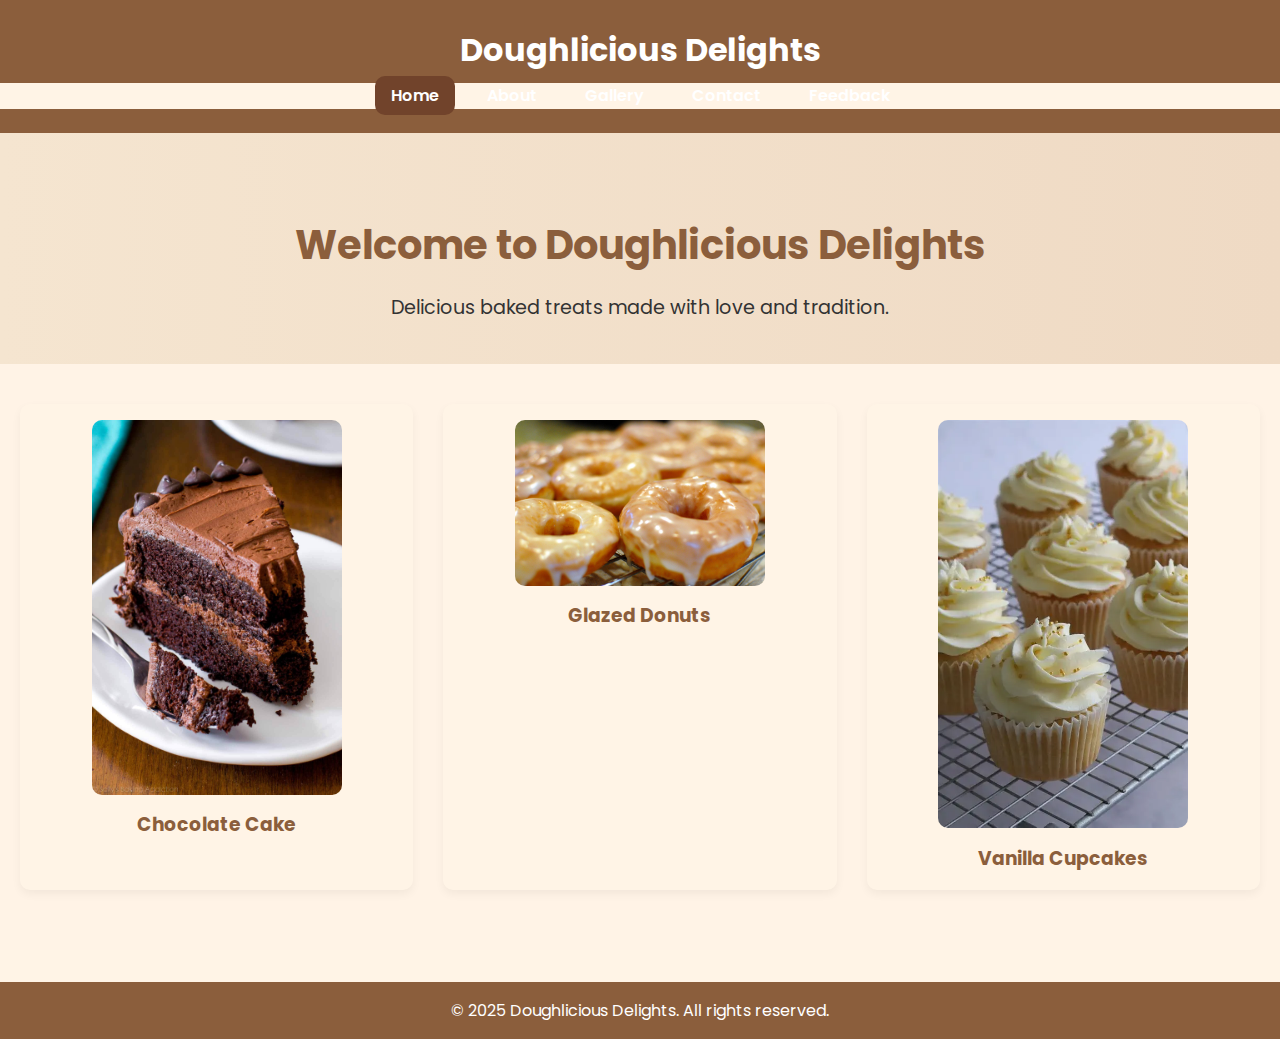
<file: index.html>
<!DOCTYPE html>
<html lang="en">
<head>
  <meta charset="UTF-8" />
  <meta name="viewport" content="width=device-width, initial-scale=1.0" />
  <title>Doughlicious Delights - Home</title>
  <link rel="stylesheet" href="style.css" />
</head>
<body>
  <header>
    <h1>Doughlicious Delights</h1>
    <nav>
      <ul>
        <li><a href="index.html" class="active">Home</a></li>
        <li><a href="about.html">About</a></li>
        <li><a href="gallery.html">Gallery</a></li>
        <li><a href="contact.html">Contact</a></li>
        <li><a href="feedback.html">Feedback</a></li>
      </ul>
    </nav>
  </header>

  <main class="hero">
    <h2>Welcome to Doughlicious Delights</h2>
    <p>Delicious baked treats made with love and tradition.</p>
  </main>

  <section class="products">
    <div class="product">
      <img src="images/cake1.jpg" alt="Chocolate Cake" />
      <h3>Chocolate Cake</h3>
    </div>
    <div class="product">
      <img src="images/donut1.jpg" alt="Donuts" />
      <h3>Glazed Donuts</h3>
    </div>
    <div class="product">
      <img src="images/cupcake1.jpg" alt="Cupcakes" />
      <h3>Vanilla Cupcakes</h3>
    </div>
  </section>

  <footer>
    <p>&copy; 2025 Doughlicious Delights. All rights reserved.</p>
  </footer>
</body>
</html>
</file>
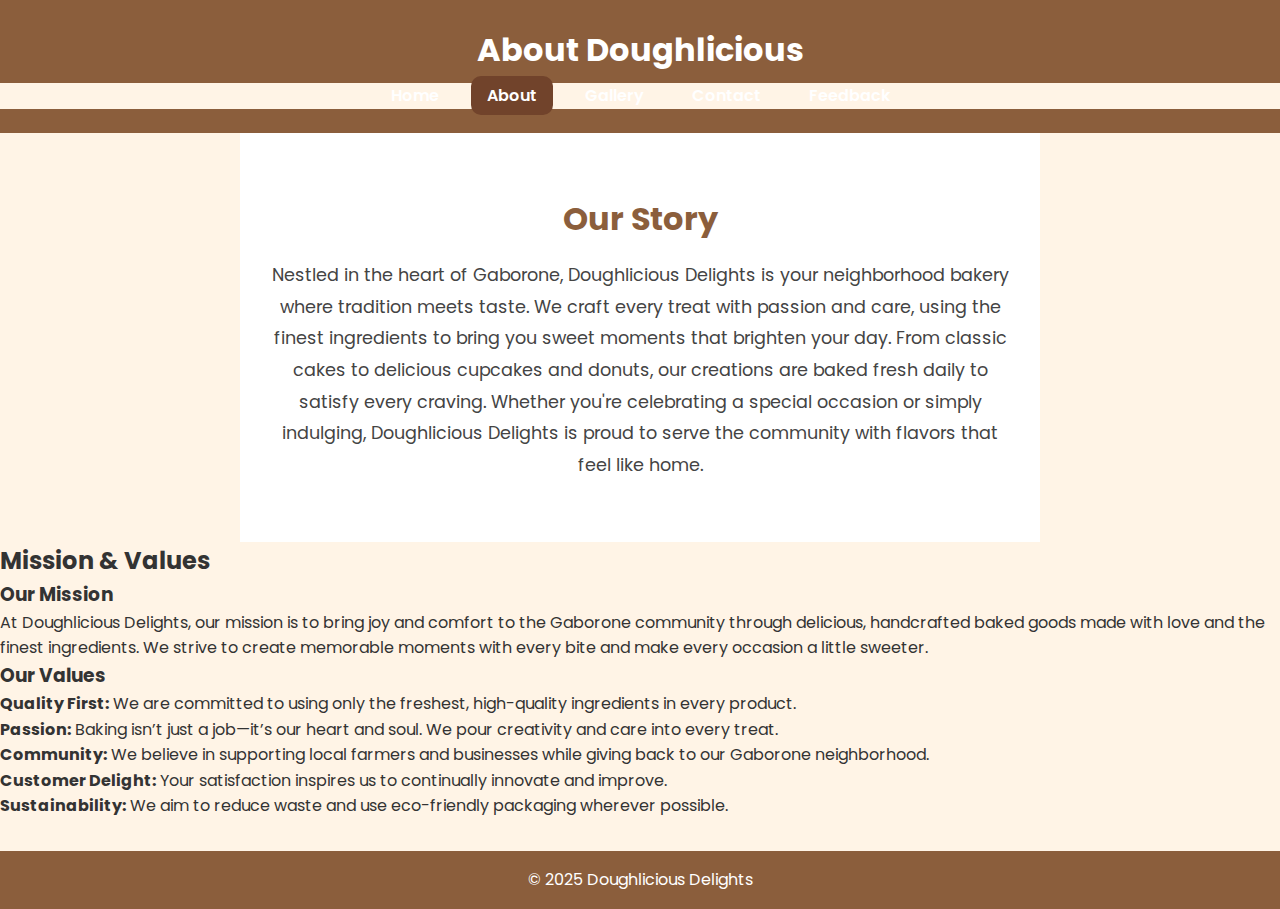
<file: about.html>
<!DOCTYPE html>
<html lang="en">
<head>
  <meta charset="UTF-8" />
  <meta name="viewport" content="width=device-width, initial-scale=1.0" />
  <title>About Us - Doughlicious Delights</title>
  <link rel="stylesheet" href="style.css" />
</head>
<body>
  <header>
    <h1>About Doughlicious</h1>
    <nav>
      <ul>
        <li><a href="index.html">Home</a></li>
        <li><a href="about.html" class="active">About</a></li>
        <li><a href="gallery.html">Gallery</a></li>
        <li><a href="contact.html">Contact</a></li>
        <li><a href="feedback.html">Feedback</a></li>
      </ul>
    </nav>
  </header>

  <main class="about">
    <h2>Our Story</h2>
    <p>Nestled in the heart of Gaborone, Doughlicious Delights is your neighborhood bakery where tradition meets taste. We craft every treat with passion and care, using the finest ingredients to bring you sweet moments that brighten your day. From classic cakes to delicious cupcakes and donuts, our creations are baked fresh daily to satisfy every craving. Whether you're celebrating a special occasion or simply indulging, Doughlicious Delights is proud to serve the community with flavors that feel like home.</p>
  </main>
 <section class="mission-values">
  <h2>Mission &amp; Values</h2>
  <h3>Our Mission</h3>
  <p>
    At Doughlicious Delights, our mission is to bring joy and comfort to the Gaborone community through delicious, handcrafted baked goods made with love and the finest ingredients. We strive to create memorable moments with every bite and make every occasion a little sweeter.
  </p>

  <h3>Our Values</h3>
  <ul>
    <li><strong>Quality First:</strong> We are committed to using only the freshest, high-quality ingredients in every product.</li>
    <li><strong>Passion:</strong> Baking isn’t just a job—it’s our heart and soul. We pour creativity and care into every treat.</li>
    <li><strong>Community:</strong> We believe in supporting local farmers and businesses while giving back to our Gaborone neighborhood.</li>
    <li><strong>Customer Delight:</strong> Your satisfaction inspires us to continually innovate and improve.</li>
    <li><strong>Sustainability:</strong> We aim to reduce waste and use eco-friendly packaging wherever possible.</li>
  </ul>
</section>

  <footer>
    <p>&copy; 2025 Doughlicious Delights</p>
  </footer>
</body>
</html>
</file>
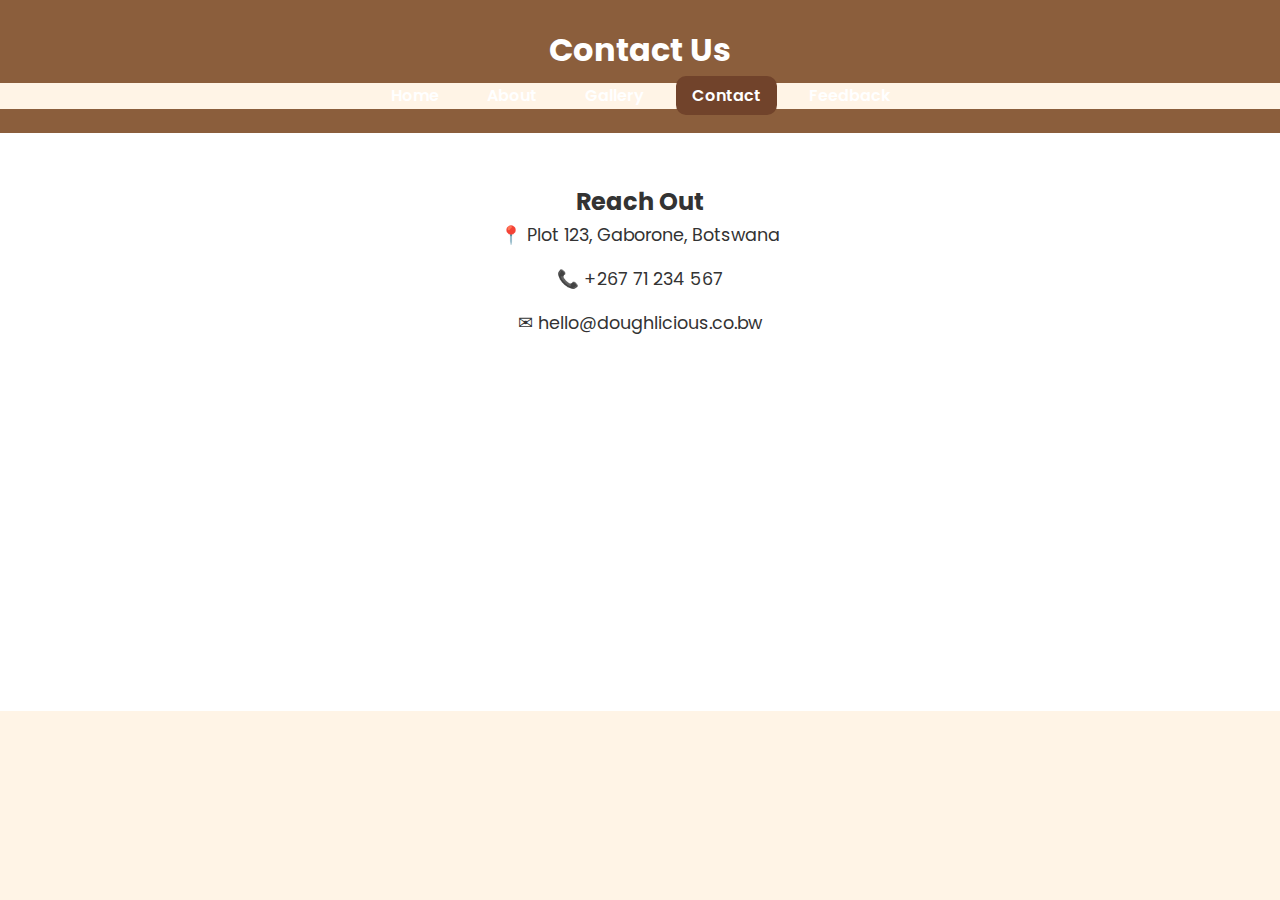
<file: contact.html>
<!DOCTYPE html>
<html lang="en">
<head>
  <meta charset="UTF-8" />
  <meta name="viewport" content="width=device-width, initial-scale=1.0" />
  <title>Contact - Doughlicious Delights</title>
  <link rel="stylesheet" href="style.css" />
</head>
<body>
  <header>
    <h1>Contact Us</h1>
    <nav>
      <ul>
        <li><a href="index.html">Home</a></li>
        <li><a href="about.html">About</a></li>
        <li><a href="gallery.html">Gallery</a></li>
        <li><a href="contact.html" class="active">Contact</a></li>
        <li><a href="feedback.html">Feedback</a></li>
      </ul>
    </nav>
  </header>

 <main class="contact">
  <h2>Reach Out</h2>
  <p>📍 Plot 123, Gaborone, Botswana</p>
  <p>📞 +267 71 234 567</p>
  <p>✉ hello@doughlicious.co.bw</p>

  <!-- Google Map Embed -->
  <div class="map">
    <iframe 
      src="https://www.google.com/maps/embed?pb=!1m18!1m12!1m3!1d3764.1976608827483!2d25.92010931490248!3d-24.628208084168637!2m3!1f0!2f0!3f0!3m2!1i1024!2i768!4f13.1!3m3!1m2!1s0x1ebb5b4f0a7d7505%3A0x2a3ec8df9f78e9b6!2sGaborone%2C%20Botswana!5e0!3m2!1sen!2sbw!4v1684512345678!5m2!1sen!2sbw" 
      width="100%" 
      height="300" 
      style="border:0;" 
      allowfullscreen="" 
      loading="lazy"
      referrerpolicy="no-referrer-when-downgrade">
    </iframe>
  </div>
</main>
</file>
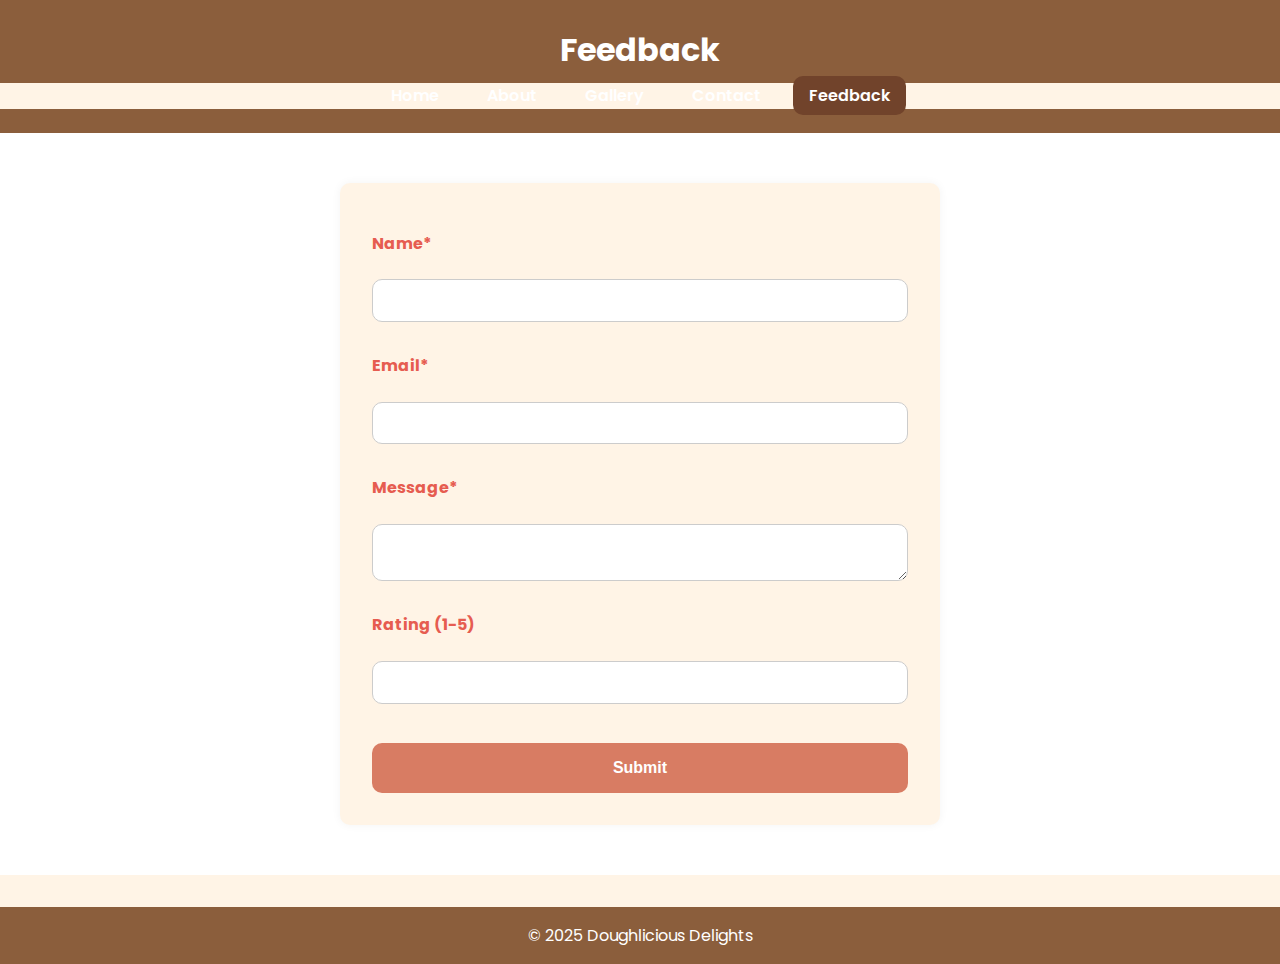
<file: feedback.html>
<!DOCTYPE html>
<html lang="en">
<head>
  <meta charset="UTF-8" />
  <meta name="viewport" content="width=device-width, initial-scale=1.0" />
  <title>Feedback - Doughlicious Delights</title>
  <link rel="stylesheet" href="style.css" />
</head>
<body>
  <header>
    <h1>Feedback</h1>
    <nav>
      <ul>
        <li><a href="index.html">Home</a></li>
        <li><a href="about.html">About</a></li>
        <li><a href="gallery.html">Gallery</a></li>
        <li><a href="contact.html">Contact</a></li>
        <li><a href="feedback.html" class="active">Feedback</a></li>
      </ul>
    </nav>
  </header>

  <main class="feedback">
    <form action="#" method="post">
      <label for="name">Name*</label>
      <input type="text" id="name" name="name" required />

      <label for="email">Email*</label>
      <input type="email" id="email" name="email" required />

      <label for="message">Message*</label>
      <textarea id="message" name="message" required></textarea>

      <label for="rating">Rating (1-5)</label>
      <input type="number" id="rating" name="rating" min="1" max="5" />

      <button type="submit">Submit</button>
    </form>
  </main>

  <footer>
    <p>&copy; 2025 Doughlicious Delights</p>
  </footer>
</body>
</html>
</file>
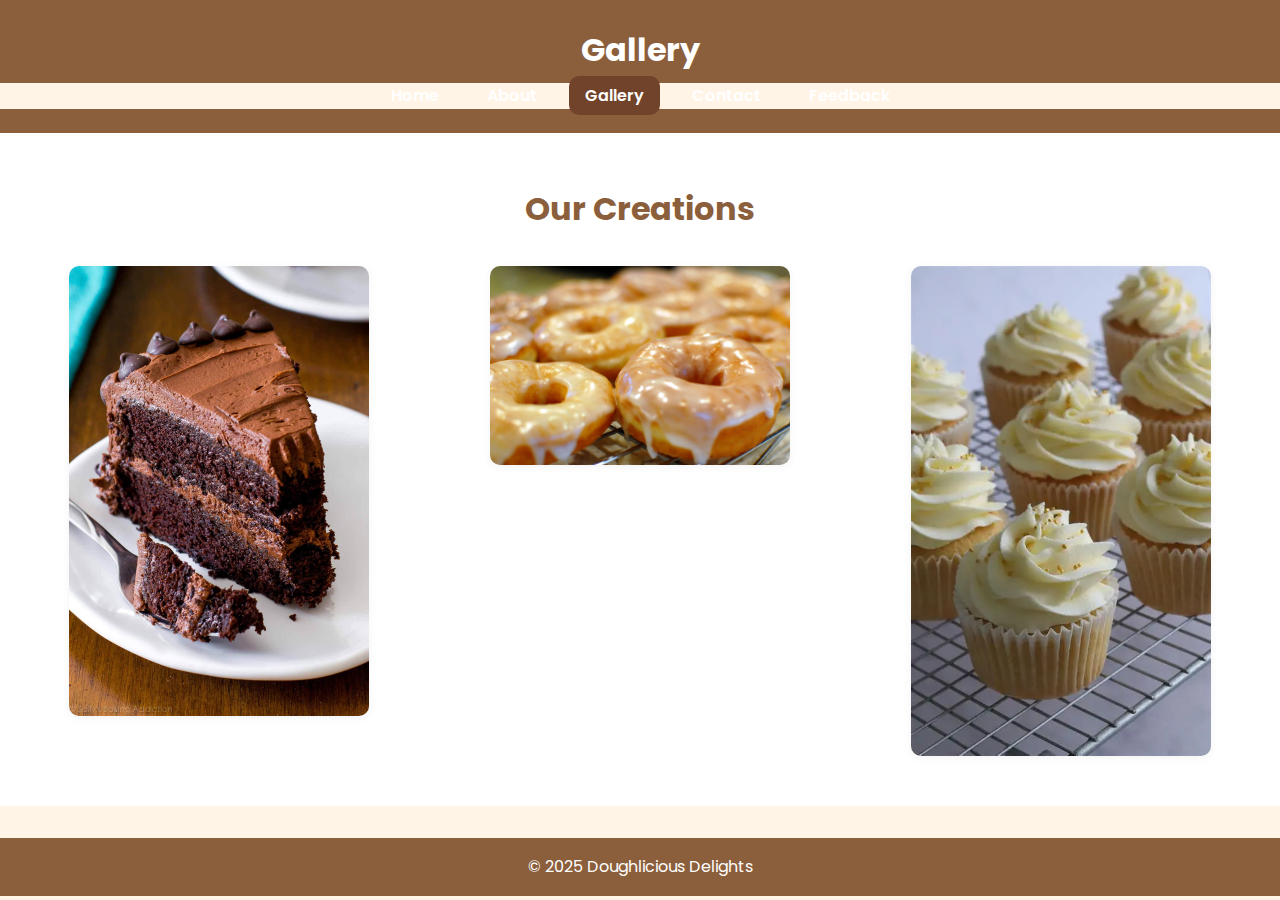
<file: gallery.html>
<!DOCTYPE html>
<html lang="en">
<head>
  <meta charset="UTF-8" />
  <meta name="viewport" content="width=device-width, initial-scale=1.0" />
  <title>Gallery - Doughlicious Delights</title>
  <link rel="stylesheet" href="style.css" />
</head>
<body>
  <header>
    <h1>Gallery</h1>
    <nav>
      <ul>
        <li><a href="index.html">Home</a></li>
        <li><a href="about.html">About</a></li>
        <li><a href="gallery.html" class="active">Gallery</a></li>
        <li><a href="contact.html">Contact</a></li>
        <li><a href="feedback.html">Feedback</a></li>
      </ul>
    </nav>
  </header>

  <main class="gallery">
    <h2>Our Creations</h2>
    <div class="gallery-grid">
      <img src="images/cake1.jpg" alt="Cake" />
      <img src="images/donut1.jpg" alt="Donut" />
      <img src="images/cupcake1.jpg" alt="Cupcake" />
    </div>
  </main>

  <footer>
    <p>&copy; 2025 Doughlicious Delights</p>
  </footer>
</body>
</html>
</file>
<file: style.css>
/* Doughlicious Delights Stylesheet */

/* Google Font */
@import url('https://fonts.googleapis.com/css2?family=Poppins:wght@300;400;600&display=swap');

:root {
  --primary: #FF6F61;       /* Warm Coral */
  --primary-dark: #E65C50;  /* Darker coral for hover states */
  --secondary: #FFE6E1;     /* Soft peachy background */
  --accent: #FFF5F4;        /* Light coral tint */
  --text: #333;
  --heading: #222;
  --border-radius: 10px;
}

* {
  box-sizing: border-box;
  margin: 0;
  padding: 0;
}

body {
  font-family: 'Poppins', sans-serif;
  background-color: var(--accent);
  color: var(--text);
  line-height: 1.6;
}

/* Header */
header {
  background-color: var(--primary);
  color: white;
  padding: 1.5rem 0;
  text-align: center;
}

header h1 {
  font-size: 2rem;
  margin-bottom: 0.5rem;
}

nav ul {
  list-style: none;
  display: flex;
  justify-content: center;
  flex-wrap: wrap;
  gap: 1rem;
  padding: 0;
  background-color: var(--secondary);
}

nav ul li a {
  text-decoration: none;
  color: var(--primary-dark);
  padding: 0.5rem 1rem;
  font-weight: 600;
  transition: background 0.3s;
}

nav ul li a:hover,
nav ul li a.active {
  background-color: var(--primary-dark);
  color: white;
  border-radius: var(--border-radius);
}

/* Hero Section */
.hero {
  background: linear-gradient(to right, #ffe6e1, #ffd8d1);
  padding: 4rem 1rem;
  text-align: center;
}

.hero h2 {
  font-size: 2.5rem;
  margin-bottom: 1rem;
  color: var(--primary);
}

.hero p {
  font-size: 1.2rem;
  color: var(--text);
}

/* Call to Action Button */
.cta-button {
  display: inline-block;
  margin-top: 20px;
  padding: 12px 30px;
  background-color: var(--primary);
  color: white;
  font-weight: 600;
  font-size: 1.1rem;
  border-radius: var(--border-radius);
  text-decoration: none;
  transition: background-color 0.3s ease, transform 0.2s ease;
}

.cta-button:hover {
  background-color: var(--primary-dark);
  transform: scale(1.05);
}

/* Product Section */
.products {
  display: grid;
  grid-template-columns: repeat(auto-fit, minmax(220px, 1fr));
  gap: 2rem;
  padding: 2rem;
  background-color: white;
}

.product {
  text-align: center;
  padding: 1rem;
  background-color: var(--secondary);
  border-radius: var(--border-radius);
  box-shadow: 0 4px 10px rgba(0, 0, 0, 0.05);
  transition: transform 0.3s;
}

.product:hover {
  transform: scale(1.03);
}

.product img {
  width: 100%;
  height: auto;
  border-radius: var(--border-radius);
  margin-bottom: 0.5rem;
}

.product h3 {
  color: var(--primary);
}

/* About Section */
.about {
  padding: 2rem;
  background-color: white;
  text-align: center;
}

.about h2 {
  font-size: 2rem;
  margin-bottom: 1rem;
  color: var(--primary);
}

/* Gallery Section */
.gallery {
  padding: 2rem;
  background-color: white;
  text-align: center;
}

.gallery-grid {
  display: grid;
  grid-template-columns: repeat(auto-fit, minmax(220px, 1fr));
  gap: 1.5rem;
  margin-top: 2rem;
}

.gallery-grid img {
  width: 100%;
  border-radius: var(--border-radius);
  box-shadow: 0 2px 10px rgba(0, 0, 0, 0.05);
  transition: transform 0.3s ease, box-shadow 0.3s ease;
}

.gallery-grid img:hover {
  transform: scale(1.05);
  box-shadow: 0 15px 30px rgba(0, 0, 0, 0.15);
}

/* Contact Section */
.contact {
  padding: 2rem;
  background-color: white;
  text-align: center;
}

.contact p {
  font-size: 1.1rem;
  margin-bottom: 1rem;
}

/* Feedback Form */
.feedback {
  padding: 2rem;
  background-color: white;
}

form {
  max-width: 600px;
  margin: auto;
  background-color: var(--accent);
  padding: 2rem;
  border-radius: var(--border-radius);
  box-shadow: 0 0 10px rgba(0, 0, 0, 0.05);
}

form label {
  display: block;
  margin: 1rem 0 0.5rem;
  font-weight: bold;
  color: var(--primary-dark);
}

form input,
form textarea {
  width: 100%;
  padding: 0.8rem;
  border: 1px solid #ccc;
  border-radius: var(--border-radius);
}

form input:focus,
form textarea:focus {
  border-color: var(--primary);
  box-shadow: 0 0 5px rgba(255, 111, 97, 0.5);
  outline: none;
}

form button {
  margin-top: 1.5rem;
  padding: 1rem 2rem;
  background-color: var(--primary);
  color: white;
  border: none;
  border-radius: var(--border-radius);
  font-weight: bold;
  cursor: pointer;
  transition: background 0.3s;
}

form button:hover {
  background-color: var(--primary-dark);
}

/* Footer */
footer {
  background-color: var(--primary);
  color: white;
  text-align: center;
  padding: 1rem;
  margin-top: 2rem;
}

/* Responsive */
@media (max-width: 600px) {
  nav ul {
    flex-direction: column;
  }

  .hero h2 {
    font-size: 2rem;
  }

  .product h3 {
    font-size: 1rem;
  }
}

/* Animations */
.fade-in {
  opacity: 0;
  animation: fadeIn 2s ease forwards;
}

@keyframes fadeIn {
  to {
    opacity: 1;
  }
}

/* Basic Reset */
body, h1, h2, p, ul, li, a {
  margin: 0;
  padding: 0;
  box-sizing: border-box;
}

body {
  font-family: 'Poppins', sans-serif;
  background-color: var(--accent);
  color: var(--text);
  animation: fadeIn 1.5s ease;
}

/* Navigation Styling */
nav ul {
  display: flex;
  list-style: none;
  gap: 20px;
  justify-content: center;
  padding: 15px;
  background-color: var(--secondary);
}

nav a {
  text-decoration: none;
  color: var(--primary-dark);
  font-weight: bold;
  transition: color 0.3s ease, transform 0.3s ease;
}

nav a:hover {
  color: var(--primary);
  transform: scale(1.1);
}

nav a.active {
  color: var(--primary);
}

/* Header */
header {
  text-align: center;
  padding: 20px;
  background-color: var(--primary);
  color: white;
}

/* Main Contact Section */
main.contact {
  text-align: center;
  padding: 50px 20px;
  animation: slideIn 1.2s ease-out;
}

/* Footer */
footer {
  text-align: center;
  padding: 20px;
  background-color: var(--primary);
  color: white;
  margin-top: 50px;
}

/* Animations */
@keyframes slideIn {
  from {
    opacity: 0;
    transform: translateY(40px);
  }
  to {
    opacity: 1;
    transform: translateY(0);
  }
}

/* Feedback Page Styling */
main.feedback {
  display: flex;
  justify-content: center;
  align-items: center;
  padding: 50px 20px;
  animation: slideUp 1.2s ease-out;
}

form {
  background-color: white;
  padding: 30px;
  border-radius: 20px;
  box-shadow: 0 10px 25px rgba(0, 0, 0, 0.1);
  width: 100%;
  max-width: 500px;
  display: flex;
  flex-direction: column;
  gap: 15px;
}

form label {
  font-weight: bold;
  margin-bottom: 5px;
}

form input,
form textarea {
  padding: 10px;
  border: 1px solid #ccc;
  border-radius: 10px;
  transition: border 0.3s ease, box-shadow 0.3s ease;
}

form input:focus,
form textarea:focus {
  border-color: var(--primary);
  box-shadow: 0 0 5px rgba(255, 111, 97, 0.5);
  outline: none;
}

form button {
  background-color: var(--primary);
  color: white;
  padding: 12px;
  border: none;
  border-radius: 10px;
  cursor: pointer;
  font-weight: bold;
  font-size: 16px;
  transition: background-color 0.3s ease, transform 0.2s ease;
}

form button:hover {
  background-color: var(--primary-dark);
  transform: scale(1.05);
}

/* Gallery Page Styling */
main.gallery {
  text-align: center;
  padding: 50px 20px;
  animation: fadeIn 1.2s ease-in-out;
}

.gallery h2 {
  margin-bottom: 30px;
  font-size: 2rem;
  color: var(--primary);
}

.gallery-grid {
  display: grid;
  grid-template-columns: repeat(auto-fit, minmax(250px, 1fr));
  gap: 20px;
  justify-items: center;
}

.gallery-grid img {
  width: 100%;
  max-width: 300px;
  height: auto;
  border-radius: 15px;
  box-shadow: 0 10px 20px rgba(0, 0, 0, 0.1);
  animation: zoomIn 0.8s ease forwards;
  transition: transform 0.3s ease, box-shadow 0.3s ease;
}

.gallery-grid img:hover {
  transform: scale(1.05);
  box-shadow: 0 15px 30px rgba(0, 0, 0, 0.15);
}

/* Animations */
@keyframes zoomIn {
  from {
    opacity: 0;
    transform: scale(0.85);
  }
  to {
    opacity: 1;
    transform: scale(1);
  }
}

/* About Page Styling */
main.about {
  padding: 60px 20px;
  max-width: 800px;
  margin: 0 auto;
  text-align: center;
  animation: slideLeftFade 1.2s ease;
}

.about h2 {
  font-size: 2rem;
  margin-bottom: 20px;
  color: var(--primary);
}

.about p {
  font-size: 1.1rem;
  line-height: 1.8;
  color: #444;
  padding: 0 10px;
}

/* Animation */
@keyframes slideLeftFade {
  from {
    opacity: 0;
    transform: translateX(-30px);
  }
  to {
    opacity: 1;
    transform: translateX(0);
  }
}

/* Homepage Styling */
main.hero {
  text-align: center;
  padding: 80px 20px 40px;
  background-color: var(--accent);
  animation: fadeScale 1.2s ease-out;
}

.hero h2 {
  font-size: 2.5rem;
  margin-bottom: 20px;
  color: var(--primary);
}

.hero p {
  font-size: 1.2rem;
  color: var(--text);
}

/* Products Section */
section.products {
  display: grid;
  grid-template-columns: repeat(auto-fit, minmax(220px, 1fr));
  gap: 30px;
  padding: 40px 20px 60px;
  background-color: #fff3e6;
  text-align: center;
}

.product {
  background: white;
  padding: 20px;
  border-radius: 15px;
  box-shadow: 0 8px 20px rgba(0, 0, 0, 0.1);
  transition: transform 0.3s ease, box-shadow 0.3s ease;
}

.product:hover {
  transform: scale(1.03);
  box-shadow: 0 12px 25px rgba(0, 0, 0, 0.15);
}

.product img {
  width: 100%;
  max-width: 250px;
  border-radius: 12px;
  margin-bottom: 15px;
}

.product h3 {
  color: var(--primary);
}

/* Animations */
@keyframes fadeScale {
  from {
    opacity: 0;
    transform: scale(0.95);
  }
  to {
    opacity: 1;
    transform: scale(1);
  }
}

@keyframes bounceIn {
  0% {
    opacity: 0;
    transform: translateY(40px) scale(0.9);
  }
  60% {
    opacity: 1;
    transform: translateY(-10px) scale(1.03);
  }
  100% {
    transform: translateY(0) scale(1);
  }
}
/* Doughlicious Delights - Warm Brown Business Theme */

@import url('https://fonts.googleapis.com/css2?family=Poppins:wght@300;400;600&display=swap');

:root {
  --primary: #8B5E3C;       /* Warm Brown */
  --secondary: #FFF4E6;     /* Light Cream */
  --accent: #D87C63;        /* Deep Coral for CTAs */
  --text: #333333;          /* Text color */
  --heading: #222222;       /* Heading color */
  --border-radius: 10px;
}

* {
  box-sizing: border-box;
  margin: 0;
  padding: 0;
}

body {
  font-family: 'Poppins', sans-serif;
  background-color: var(--secondary);
  color: var(--text);
  line-height: 1.6;
}

/* Header */
header {
  background-color: var(--primary);
  color: white;
  padding: 1.5rem 0;
  text-align: center;
}

header h1 {
  font-size: 2rem;
  margin-bottom: 0.5rem;
}

nav ul {
  list-style: none;
  display: flex;
  justify-content: center;
  flex-wrap: wrap;
  gap: 1rem;
  padding: 0;
}

nav ul li a {
  text-decoration: none;
  color: white;
  padding: 0.5rem 1rem;
  font-weight: 600;
  transition: background 0.3s;
}

nav ul li a:hover,
nav ul li a.active {
  background-color: #71432B;
  border-radius: var(--border-radius);
}

/* Hero Section */
.hero {
  background: linear-gradient(to right, #F5E5D0, #EFDAC4);
  padding: 4rem 1rem;
  text-align: center;
}

.hero h2 {
  font-size: 2.5rem;
  margin-bottom: 1rem;
  color: var(--primary);
}

.hero p {
  font-size: 1.2rem;
}

/* Products Section */
.products {
  display: grid;
  grid-template-columns: repeat(auto-fit, minmax(220px, 1fr));
  gap: 2rem;
  padding: 2rem;
  background-color: white;
}

.product {
  text-align: center;
  padding: 1rem;
  background-color: var(--secondary);
  border-radius: var(--border-radius);
  box-shadow: 0 4px 10px rgba(0, 0, 0, 0.05);
  transition: transform 0.3s;
}

.product:hover {
  transform: scale(1.03);
}

.product img {
  width: 100%;
  height: auto;
  border-radius: var(--border-radius);
  margin-bottom: 0.5rem;
}

/* About Section */
.about {
  padding: 2rem;
  background-color: white;
  text-align: center;
}

.about h2 {
  font-size: 2rem;
  margin-bottom: 1rem;
  color: var(--primary);
}

/* Gallery */
.gallery {
  padding: 2rem;
  background-color: white;
  text-align: center;
}

.gallery h2 {
  color: var(--primary);
}

.gallery-grid {
  display: grid;
  grid-template-columns: repeat(auto-fit, minmax(220px, 1fr));
  gap: 1.5rem;
  margin-top: 2rem;
}

.gallery-grid img {
  width: 100%;
  border-radius: var(--border-radius);
  box-shadow: 0 2px 10px rgba(0, 0, 0, 0.05);
}

/* Contact */
.contact {
  padding: 2rem;
  background-color: white;
  text-align: center;
}

.contact p {
  font-size: 1.1rem;
  margin-bottom: 1rem;
}

/* Feedback Form */
.feedback {
  padding: 2rem;
  background-color: white;
}

form {
  max-width: 600px;
  margin: auto;
  background-color: var(--secondary);
  padding: 2rem;
  border-radius: var(--border-radius);
  box-shadow: 0 0 10px rgba(0, 0, 0, 0.05);
}

form label {
  display: block;
  margin: 1rem 0 0.5rem;
  font-weight: bold;
}

form input,
form textarea {
  width: 100%;
  padding: 0.8rem;
  border: 1px solid #ccc;
  border-radius: var(--border-radius);
}

form button {
  margin-top: 1.5rem;
  padding: 1rem 2rem;
  background-color: var(--accent);
  color: white;
  border: none;
  border-radius: var(--border-radius);
  font-weight: bold;
  cursor: pointer;
  transition: background 0.3s;
}

form button:hover {
  background-color: #c76550;
}

/* Footer */
footer {
  background-color: var(--primary);
  color: white;
  text-align: center;
  padding: 1rem;
  margin-top: 2rem;
}

/* Responsive */
@media (max-width: 600px) {
  nav ul {
    flex-direction: column;
  }

  .hero h2 {
    font-size: 2rem;
  }

  .product h3 {
    font-size: 1rem;
  }
}
</file>
